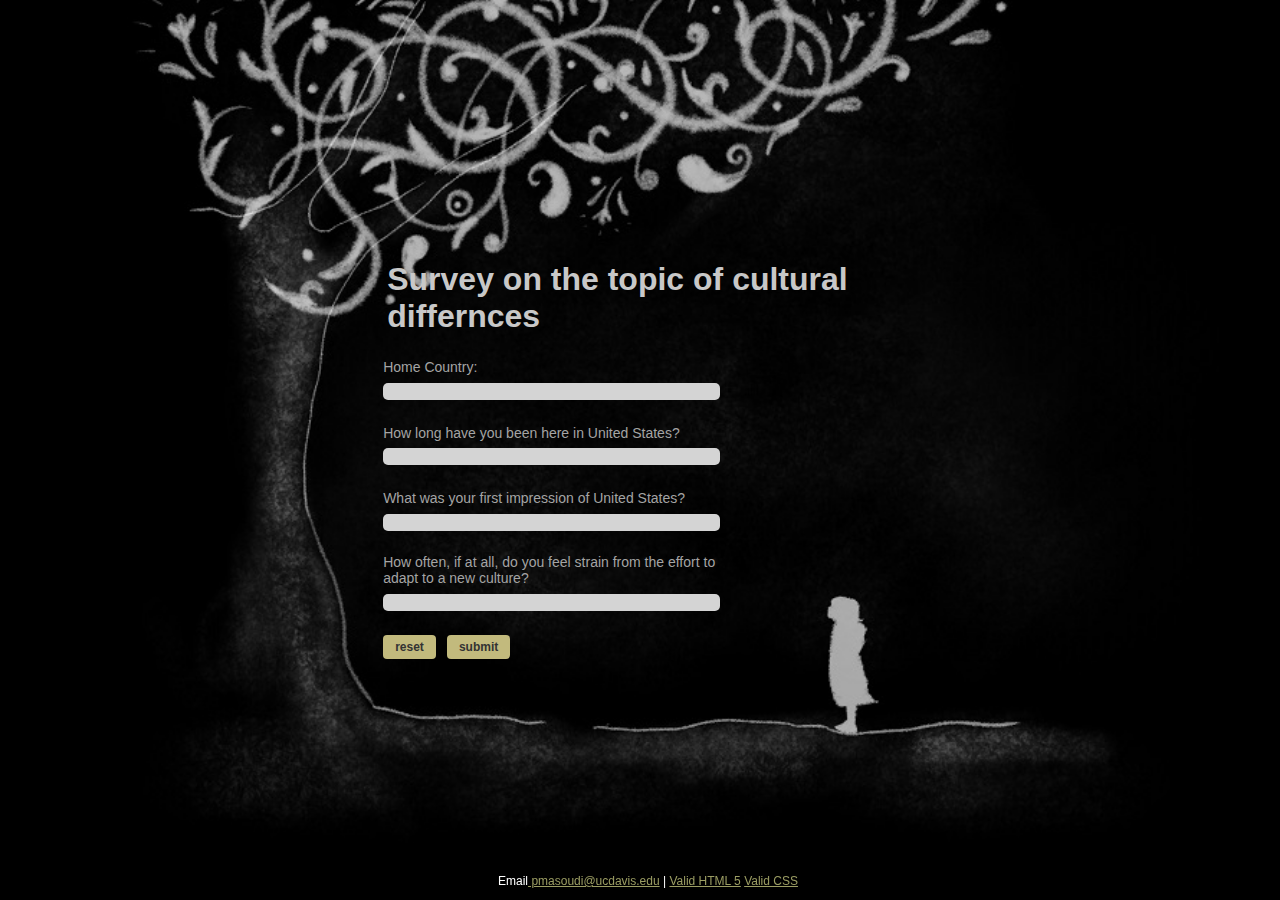
<file: studio1/index.html>
<!doctype html>
<html>

<head>
  <meta charset="UTF-8">
  <title>Survey about Cultural Differences</title>
  <!--add normalize css before the style css-->
  <link href="https://necolas.github.io/normalize.css/8.0.1/normalize.css" rel="stylesheet" />
  <link href="styles.css" rel="stylesheet">
  <!--<meta name="viewport" content="width=device-width, initial-scale=1">-->
  <!--add the link to js here-->
  <!--<script src="https://cdnjs.cloudflare.com/ajax/libs/p5.js/0.7.2/p5.js"></script>-->

</head>

<body>

  <header>
    <h1>Survey on the topic of cultural differnces</h1>
  </header>

  <div class="mygrid">
    <form>

      <fieldset>
        <label for="homeCountry">Home Country:</label>
        <input type="text" name="homeCountry" id="homeCountry" required>
      </fieldset>

      <fieldset>
        <label for="howLong">How long have you been here in United States?</label>
        <input type="text" name="howLong" id="howLong" required>
      </fieldset>

      <fieldset>
        <label for="impression">What was your first impression of United States?</label>
        <input type="text" name="impression" id="impression" required>
      </fieldset>

      <fieldset>
        <label for="strain">How often, if at all, do you feel strain from the effort to adapt to a new culture?</label>
        <input type="text" name="strain" id="strain" required>
      </fieldset>


      <!--<fieldset id="howLong">
      <label>How long have you been here in United States?</label>

      <div>
        <input id="under1" name="howLong" type="radio" value="Less than a year ago">
        <label for="under1" class="top">Less than a year</label>
        <br>

        <input id="oneThree" name="howLong" type="radio" value="1 to 3 years ago">
        <label for="oneThree">1 to 3 years</label>
        <br>

        <input id="threeFive" name="howLong" type="radio" value="3 to 5 years ago">
        <label for="threeFive">3 to 5 years</label>
        <br>

        <input id="more5" name="howLong" type="radio" value="More than 5 years ago">
        <label for="more5">More than 5 years</label>
      </div>
    </fieldset>-->

      <!--<fieldset id="second">
      <label for="second">What was your first impression of United States?</label>

      <div>
        <input name="second" type="radio" value="Excited">
        <label class="top">Excited</label>
        <br>

        <input name="second" type="radio" value="Anxious">
        <label>Anxious</label>
        <br>

        <input name="second" type="radio" value="Helpless">
        <label>Helpless</label>
        <br>

        <input name="second" type="radio" value="Lonely">
        <label>Lonely</label>
      </div>
    </fieldset>-->

      <!--<fieldset id="third">
      <label for="third">How often, if at all, do you feel strain from the effort to adapt to a new culture?</label>

      <div>
        <input name="third" type="radio" value="Most of the time">
        <label class="top">Most of the time</label>
        <br>

        <input name="third" type="radio" value="Ocassionally">
        <label>Ocassionally</label>
        <br>

        <input name="third" type="radio" value="Not at all">
        <label>Not at all</label>
        <br>
      </div>
    </fieldset>-->

      <fieldset>
        <div>
          <input type="reset" name="reset" value="reset" id="r">
          <input type="submit" name="submit" value="submit" id="s">
        </div>
      </fieldset>

    </form>

    <section id="msgSection" class="hide">
      <p id="myMsg"></p>
    </section>

  </div>

  <footer>
    <p>Email<a href="mailto:&#112;&#109;&#097;&#115;&#111;&#117;&#100;&#105;&#064;&#117;&#099;&#100;&#097;&#118;&#105;&#115;&#046;&#101;&#100;&#117;">
        &#112;&#109;&#097;&#115;&#111;&#117;&#100;&#105;&#064;&#117;&#099;&#100;&#097;&#118;&#105;&#115;&#046;&#101;&#100;&#117;</a> |
      <a href="https://validator.w3.org/check?uri=referer">Valid HTML 5</a>

      <a href="https://jigsaw.w3.org/css-validator/check/referer">Valid CSS</a>
  </footer>
  <!--add link to the script.js here -->
  <script src="script.js"></script>
</body>

</html>
</file>
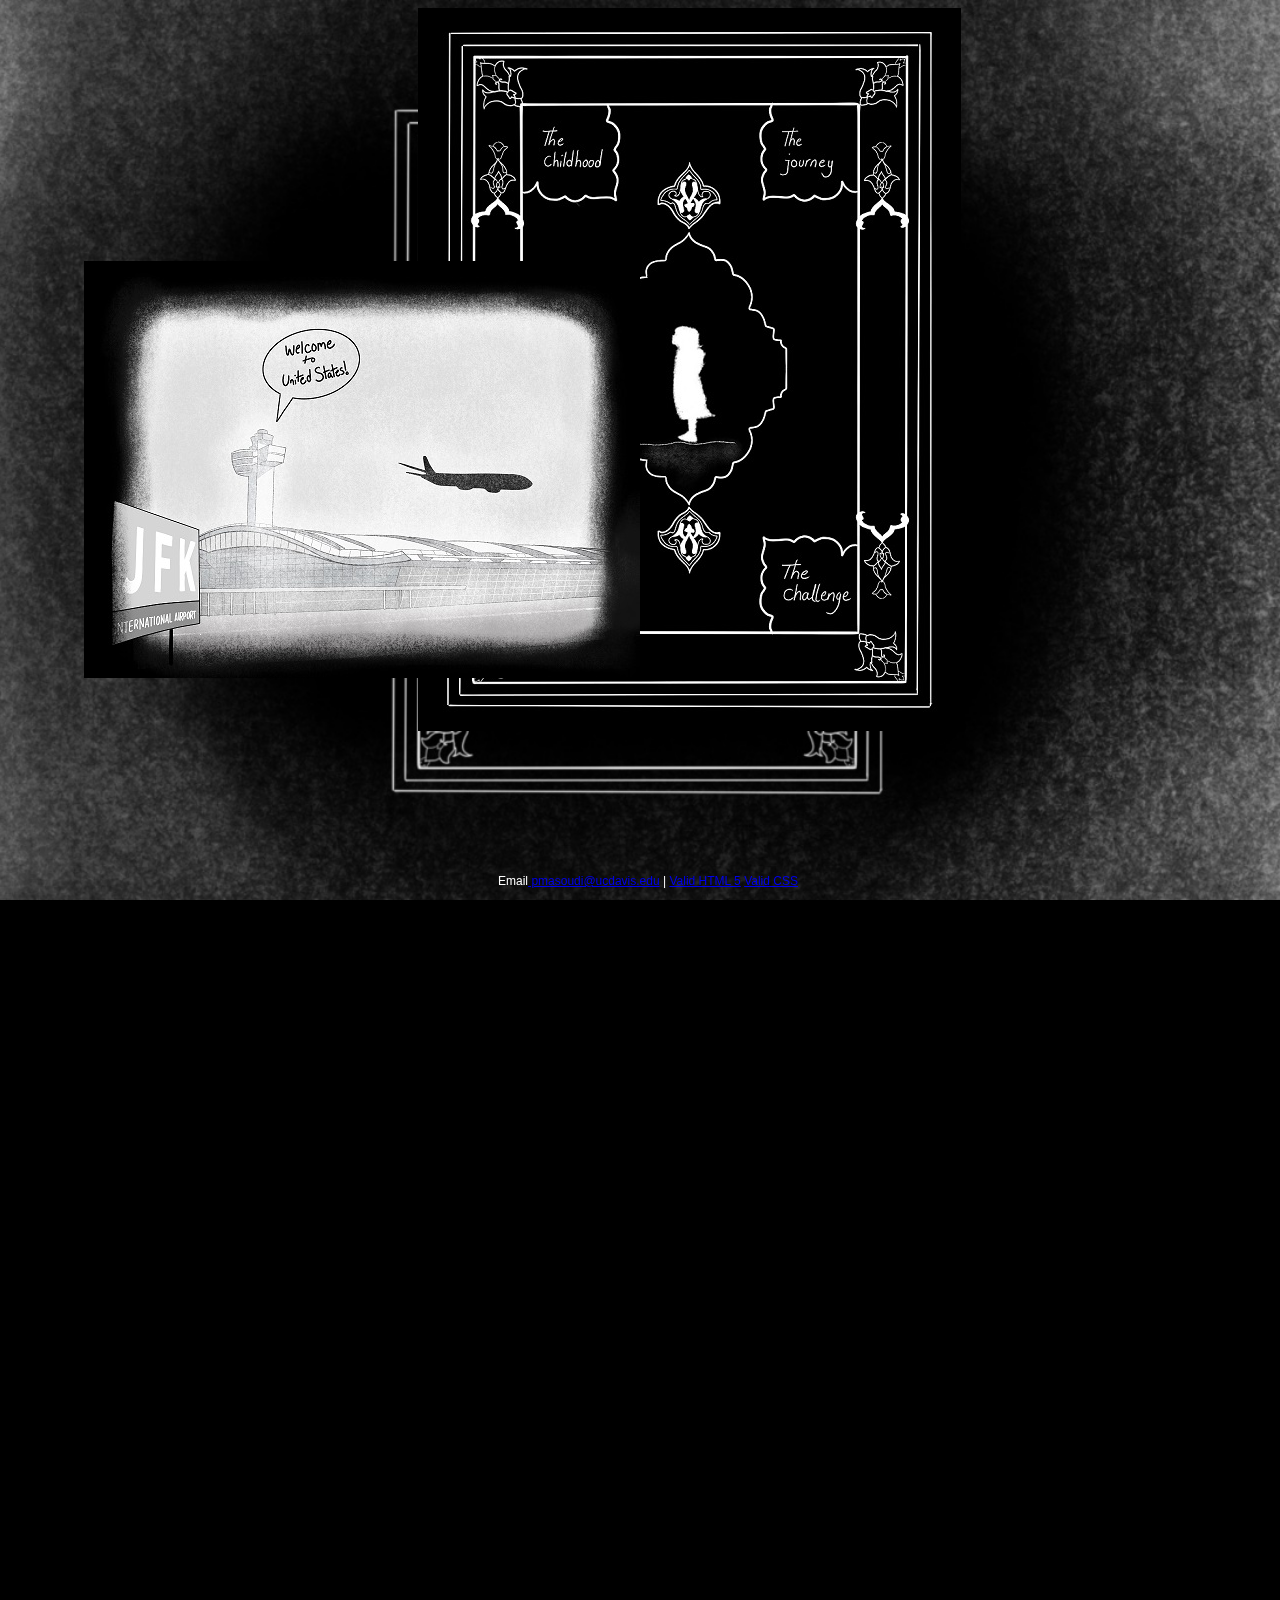
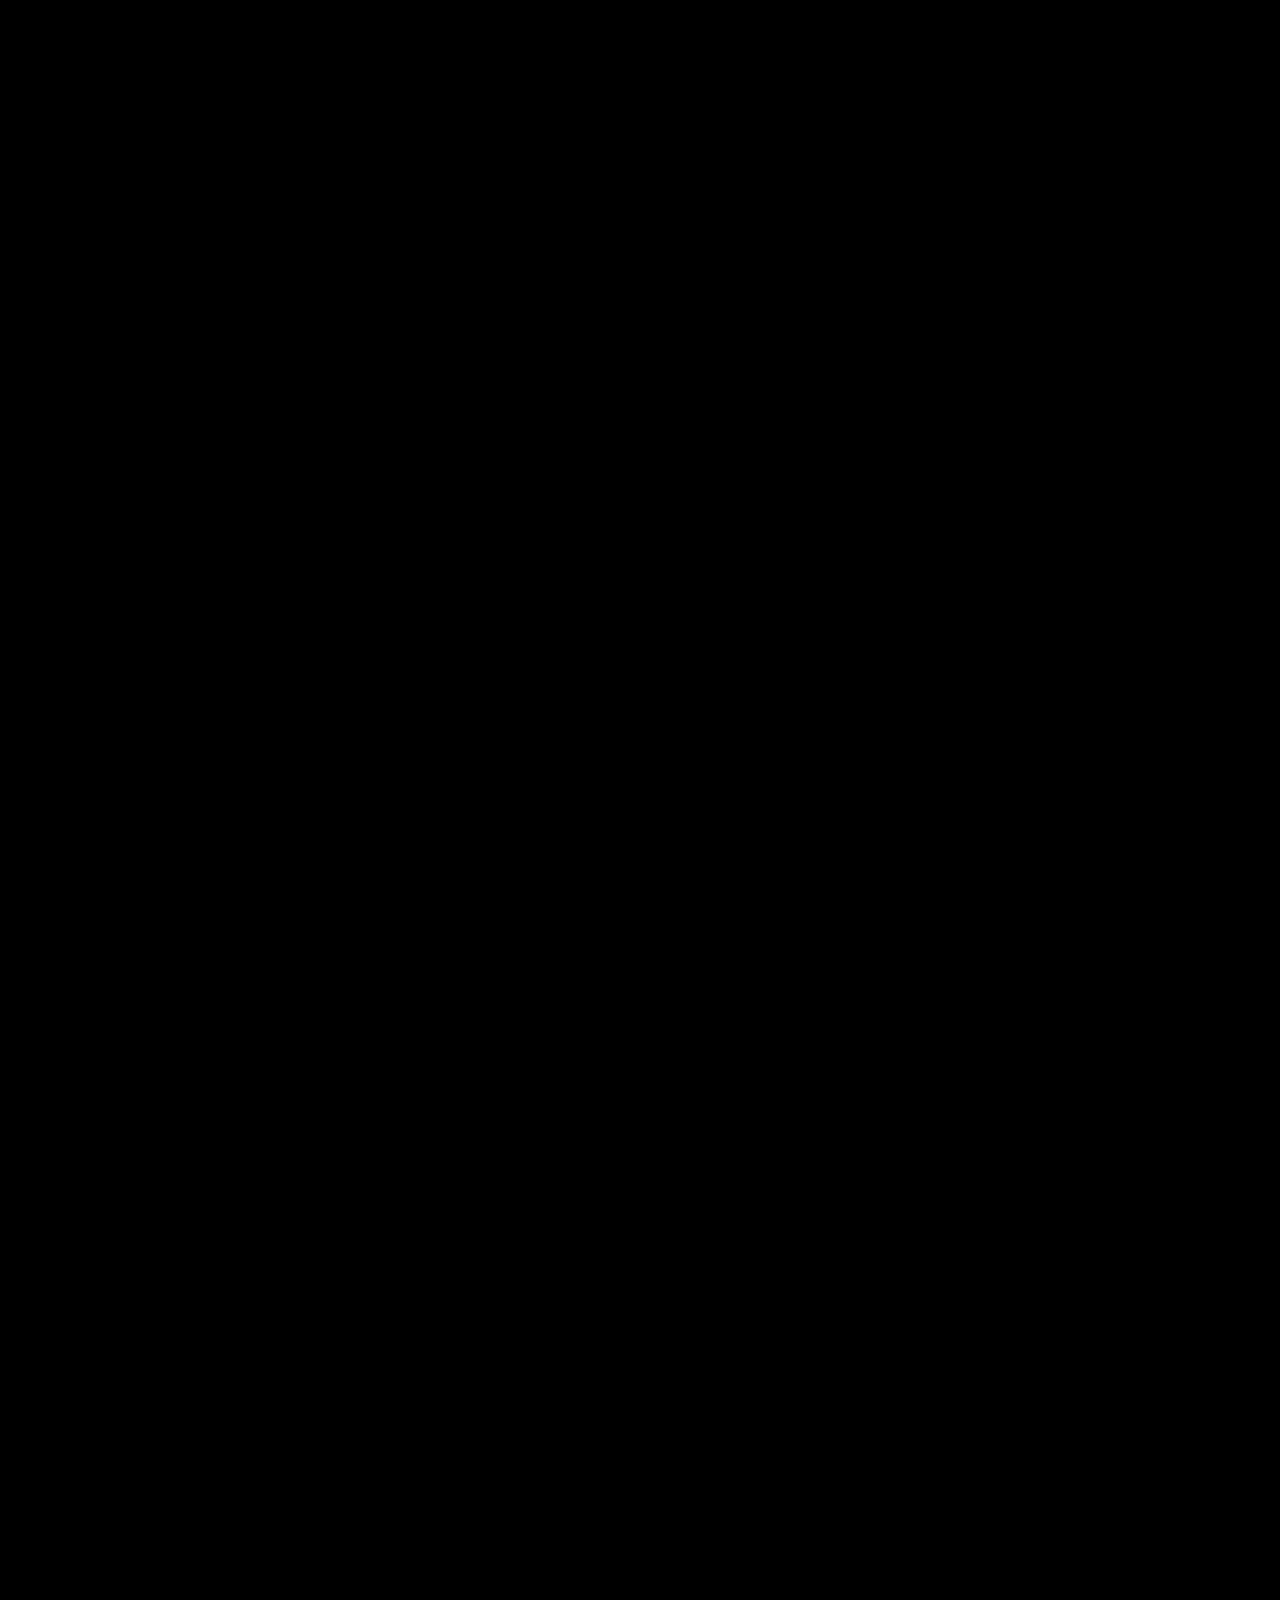
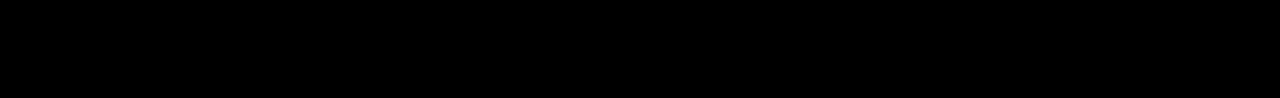
<file: studio2/index.html>
<!doctype html>
<html>

<head>
  <meta charset="UTF-8">
  <title>The Story</title>
  <!--add normalize css before the style css-->
  <link href="https://necolas.github.io/normalize.css/8.0.1/normalize.css" rel="stylesheet" />
  <meta name="viewport" content="width=device-width, initial-scale=1.0">
  <link href="styles.css" rel="stylesheet">
  <link href="https://unpkg.com/aos@2.3.1/dist/aos.css" rel="stylesheet">
  <script src="https://unpkg.com/aos@2.3.1/dist/aos.js"></script>
  <meta name="viewport" content="width=device-width, initial-scale=1.0">


</head>

<body>
  <section class="background">
    <img src="images/background.jpg" alt="book" id="book">
    <div class="rectangle" id="rectangle"></div>

  </section>

  <section id="overlay">
    <section class="container">
      <div class="a" id="jfk" data-aos="zoom-in-right"><img src="images/airport1.jpg" alt="arrival"></div>
      <div class="b" id="airport" data-aos="zoom-in-left" data-aos-easing="linear"><img src="images/airport.jpg" alt="arrival"></div>
      <div class="c" data-aos="fade-down-left"><img src="images/flight.jpg" alt="arrival"></div>
      <div class="d" data-aos="zoom-in"><img src="images/hotel.jpg" alt="arrival"></div>
      <div class="e" data-aos="zoom-in"><img src="images/room1.jpg" alt="arrival"></div>
      <div class="f" data-aos="zoom-in"><img src="images/room2.jpg" alt="arrival"></div>

    </section>
  </section>





  <footer>
    <p>Email<a href="mailto:&#112;&#109;&#097;&#115;&#111;&#117;&#100;&#105;&#064;&#117;&#099;&#100;&#097;&#118;&#105;&#115;&#046;&#101;&#100;&#117;">
        &#112;&#109;&#097;&#115;&#111;&#117;&#100;&#105;&#064;&#117;&#099;&#100;&#097;&#118;&#105;&#115;&#046;&#101;&#100;&#117;</a> |
      <a href="https://validator.w3.org/check?uri=referer">Valid HTML 5</a>

      <a href="https://jigsaw.w3.org/css-validator/check/referer">Valid CSS</a>
  </footer>
  <!--add link to the script.js here -->
  <script src="script.js"></script>

</body>

</html>
</file>
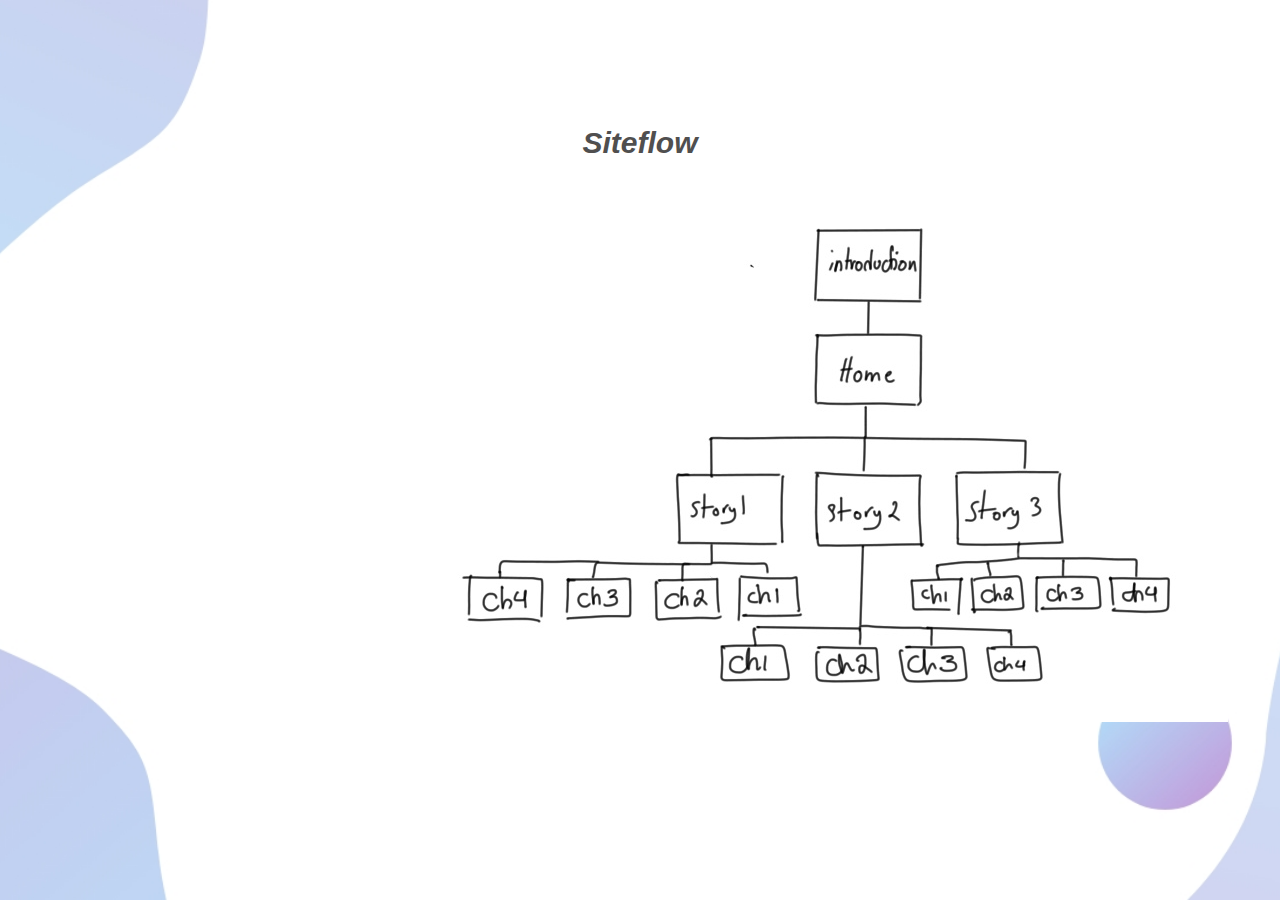
<file: process/development/siteflow.html>
<!doctype html>
<html>

<head>
  <meta charset="UTF-8">
  <title>Masoudi-Persia-siteflow</title>
  <!--add normalize css before the style css-->
  <link href="https://necolas.github.io/normalize.css/8.0.1/normalize.css" rel="stylesheet" />
  <link href="styles.css" rel="stylesheet">



</head>

<body>
  <h1>Siteflow</h1>
  <section class="topic">
    <img src="images/flow.jpg" alt="flow">
  </section>


  <!--add link to the script.js here -->

</body>

</html>
</file>
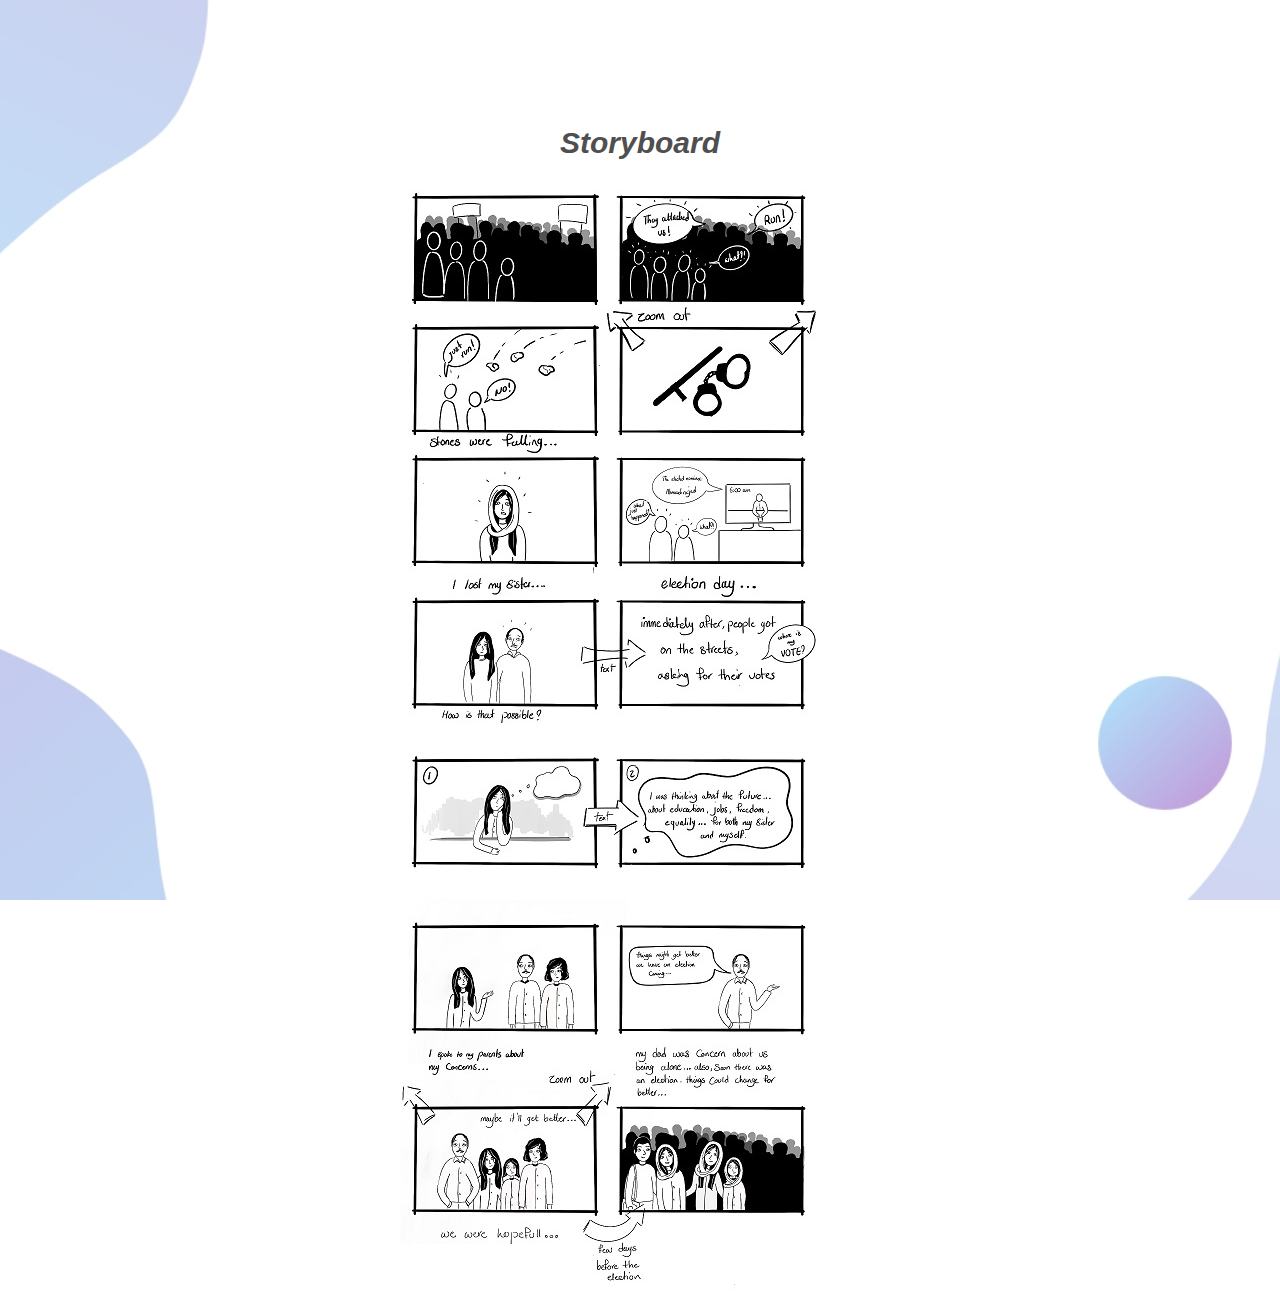
<file: process/development/storyboard.html>
<!doctype html>
<html>

<head>
  <meta charset="UTF-8">
  <title>Masoudi-Persia-storyboard</title>
  <!--add normalize css before the style css-->
  <link href="https://necolas.github.io/normalize.css/8.0.1/normalize.css" rel="stylesheet" />
  <link href="styles.css" rel="stylesheet">



</head>

<body>
  <h1>Storyboard</h1>
  <section class="topic">
    <img src="images/storyboard.jpg" alt="storyboard">
    <img src="images/storyboard1.jpg" alt="storyboard">
  </section>


  <!--add link to the script.js here -->

</body>

</html>
</file>
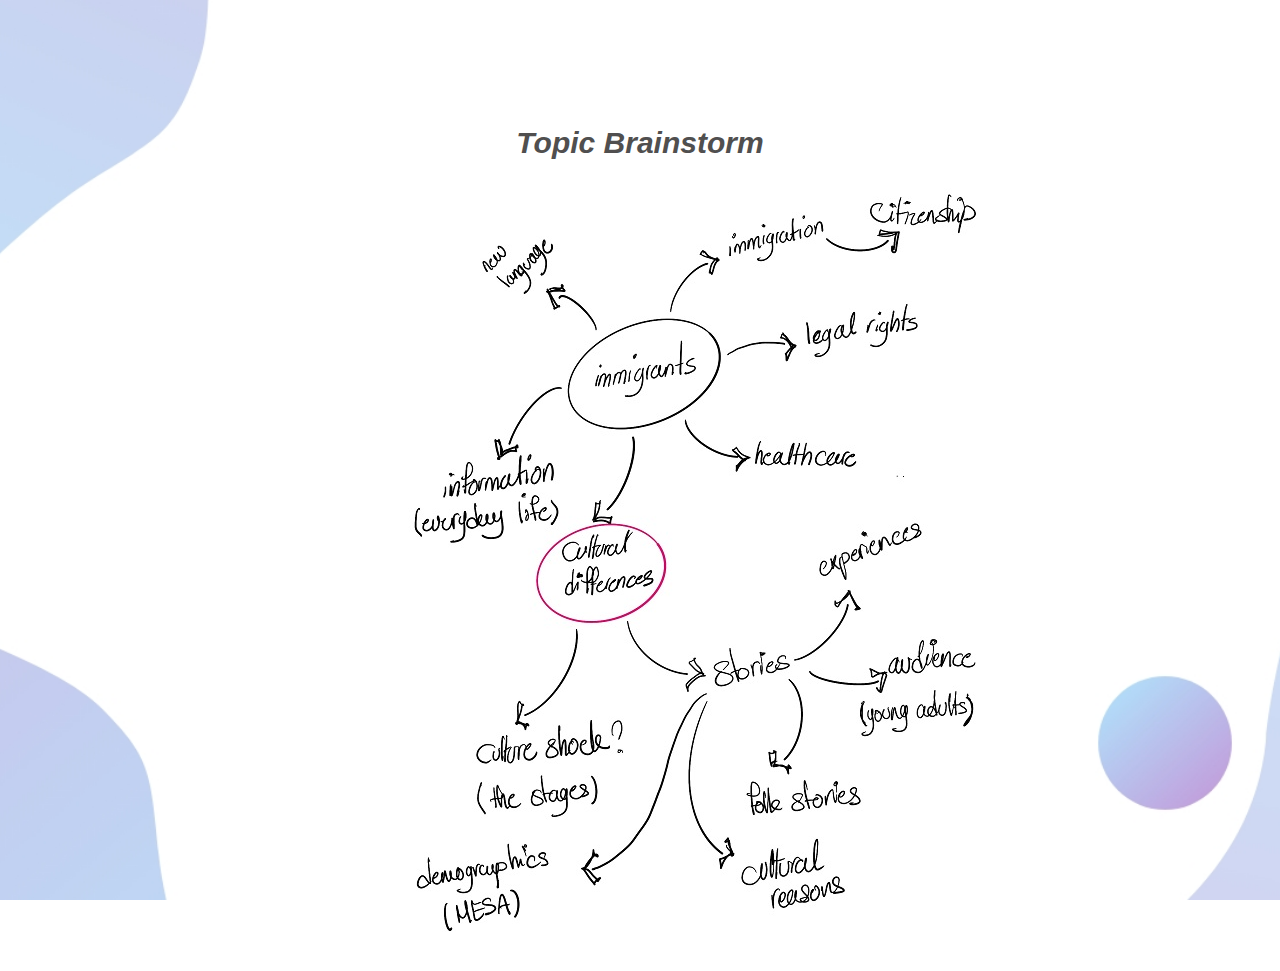
<file: process/development/topic-brainstorm.html>
<!doctype html>
<html>

<head>
  <meta charset="UTF-8">
  <title>Masoudi-Persia-topic-brainstorm</title>
  <!--add normalize css before the style css-->
  <link href="https://necolas.github.io/normalize.css/8.0.1/normalize.css" rel="stylesheet" />
  <link href="styles.css" rel="stylesheet">



</head>

<body>
  <h1>Topic Brainstorm</h1>
  <section class="topic">
    <img src="images/brainstorm.jpg" alt="brainstorm">
  </section>


  <!--add link to the script.js here -->

</body>

</html>
</file>
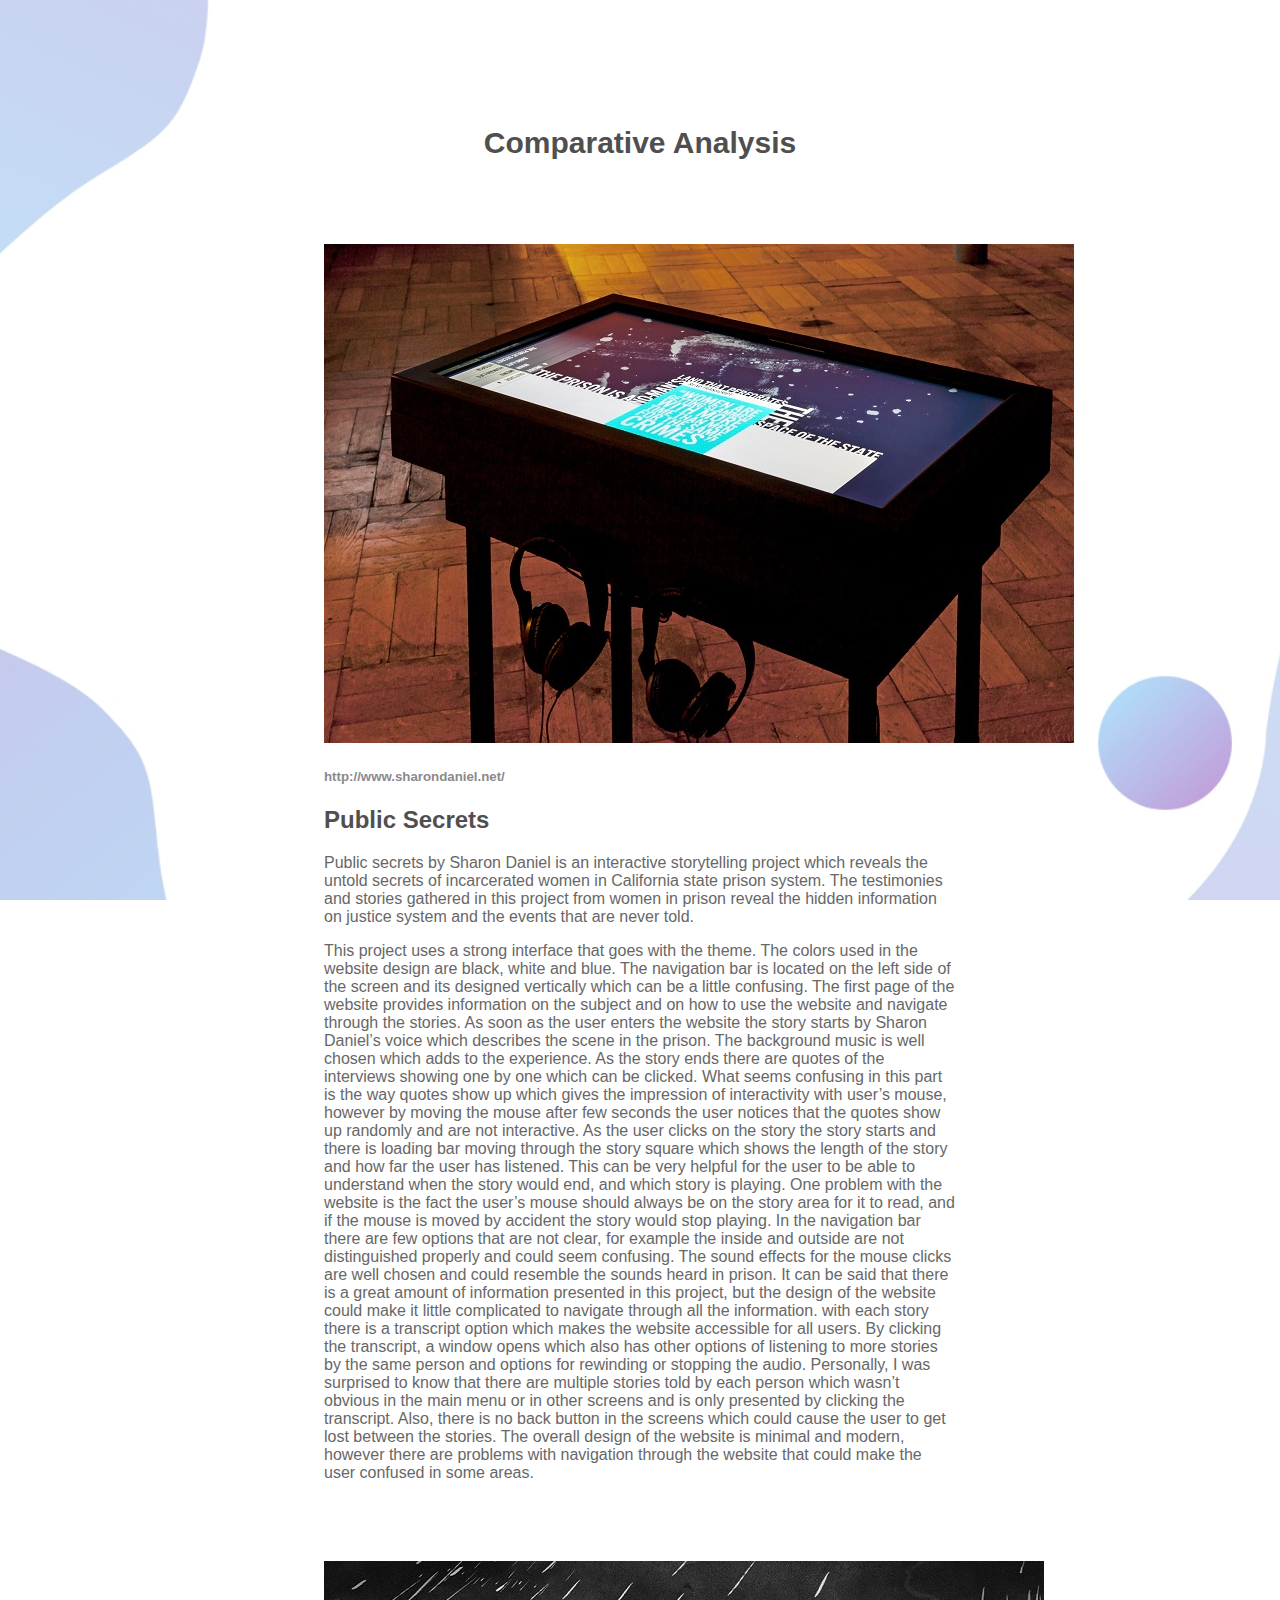
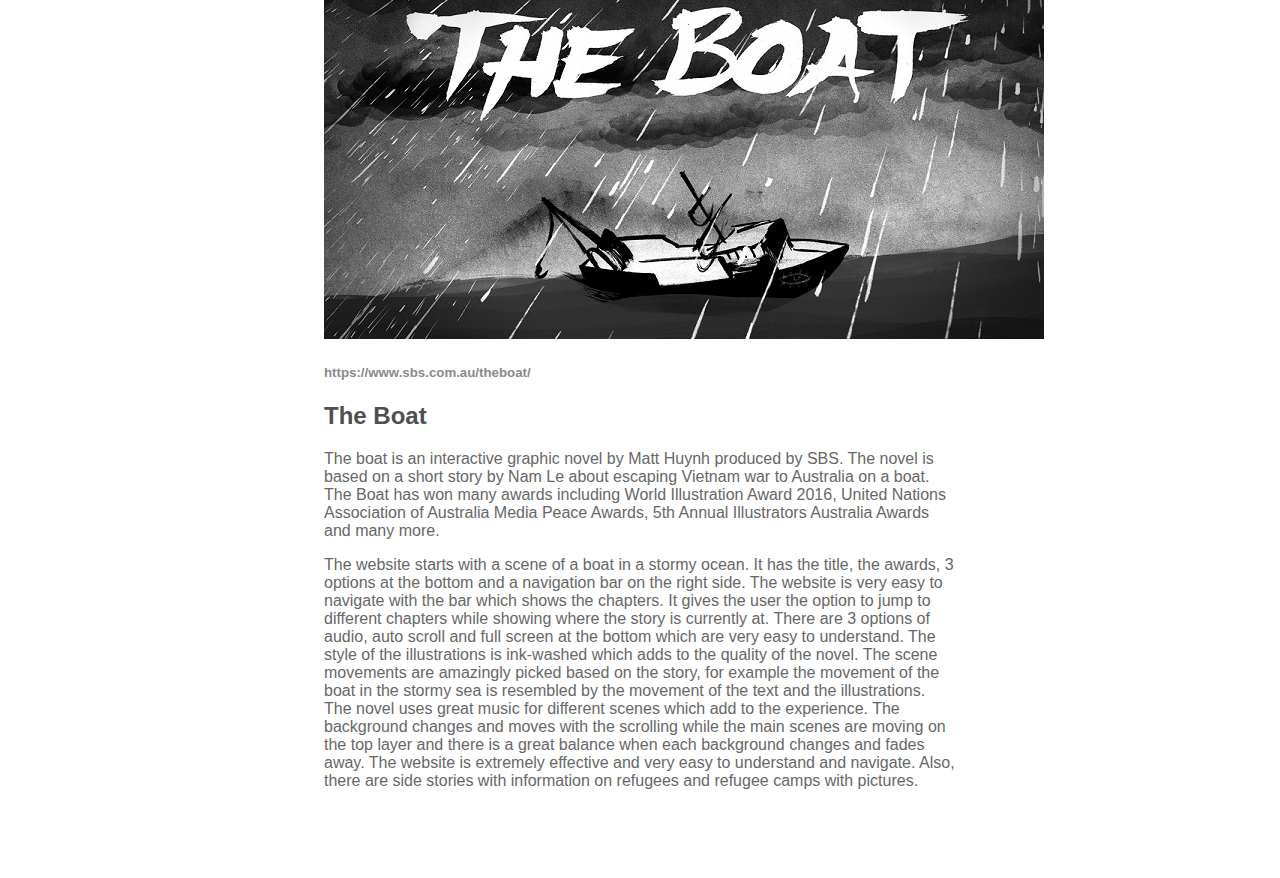
<file: process/research/comparative.html>
<!doctype html>
<html>

<head>
  <meta charset="UTF-8">
  <title>Masoudi-Persia-topic-brainstorm</title>
  <!--add normalize css before the style css-->
  <link href="https://necolas.github.io/normalize.css/8.0.1/normalize.css" rel="stylesheet" />
  <link href="styles.css" rel="stylesheet">



</head>
<header>
  <h1>Comparative Analysis</h1>

</header>

<body>
  <section class="topic">
    <img src="images/touchscreen.jpg" alt="publicsecrets">
    <h5>http://www.sharondaniel.net/</h5>
    <h2>Public Secrets</h2>

    <p>Public secrets by Sharon Daniel is an interactive storytelling project which reveals
      the untold secrets of incarcerated women in California state prison system. The testimonies and stories
      gathered in this project from women in
      prison reveal the hidden information on justice system and the events that are never told.
    </p>
    <p>This project uses a strong interface that goes with the theme. The colors used in the website design are black, white and blue. The navigation bar is located on the left side of the screen and its designed vertically which can be a little
      confusing. The first page of the website provides information on the subject and on how to use the website and navigate through the stories. As soon as the user enters the website the story starts by Sharon Daniel’s voice which describes the
      scene in the prison. The background music is well chosen which adds to the experience. As the story ends there are quotes of the interviews showing one by one which can be clicked. What seems confusing in this part is the way quotes show up
      which gives the impression of interactivity with user’s mouse, however by moving the mouse after few seconds the user notices that the quotes show up randomly and are not interactive. As the user clicks on the story the story starts and there
      is loading bar moving through the story square which shows the length of the story and how far the user has listened. This can be very helpful for the user to be able to understand when the story would end, and which story is playing. One
      problem with the website is the fact the user’s mouse should always be on the story area for it to read, and if the mouse is moved by accident the story would stop playing. In the navigation bar there are few options that are not clear, for
      example the inside and outside are not distinguished properly and could seem confusing. The sound effects for the mouse clicks are well chosen and could resemble the sounds heard in prison. It can be said that there is a great amount of
      information presented in this project, but the design of the website could make it little complicated to navigate through all the information. with each story there is a transcript option which makes the website accessible for all users. By
      clicking the transcript, a window opens which also has other options of listening to more stories by the same person and options for rewinding or stopping the audio. Personally, I was surprised to know that there are multiple stories told by
      each person which wasn’t obvious in the main menu or in other screens and is only presented by clicking the transcript. Also, there is no back button in the screens which could cause the user to get lost between the stories. The overall design
      of the website is minimal and modern, however there are problems with navigation through the website that could make the user confused in some areas.
    </p>

  </section>
  <section class="topic">
    <img src="images/the boat.jpg" alt="theboatgraphicnovel">
    <h5>https://www.sbs.com.au/theboat/</h5>
    <h2>The Boat</h2>
    <p>The boat is an interactive graphic novel by Matt Huynh produced by SBS. The novel is
      based on a short story by Nam Le about escaping Vietnam war to Australia on a boat.
      The Boat has won many awards including World Illustration Award 2016, United Nations Association
      of Australia Media Peace Awards, 5th Annual Illustrators Australia Awards and many more.
    </p>
    <p>The website starts with a scene of a boat in a stormy ocean.
      It has the title, the awards, 3 options at the bottom and a navigation bar on the right side.
      The website is very easy to navigate with the bar which shows the chapters. It gives the user
      the option to jump to different chapters while showing where the story is currently at.
      There are 3 options of audio, auto scroll and full screen at the bottom which are very easy to understand.
      The style of the illustrations is ink-washed which adds to the quality of the novel. The scene movements are amazingly picked based on the story, for example the movement of the boat in the stormy sea is resembled by the movement of the text
      and the illustrations. The novel uses great music for different scenes which add to the experience. The background changes and moves with the scrolling while the main scenes are moving on the top layer and there is a great balance when each
      background changes and fades away. The website is extremely effective and very easy to understand and navigate. Also, there are side stories with information on refugees and refugee camps with pictures.</p>


  </section>


  <!--add link to the script.js here -->

</body>

</html>
</file>
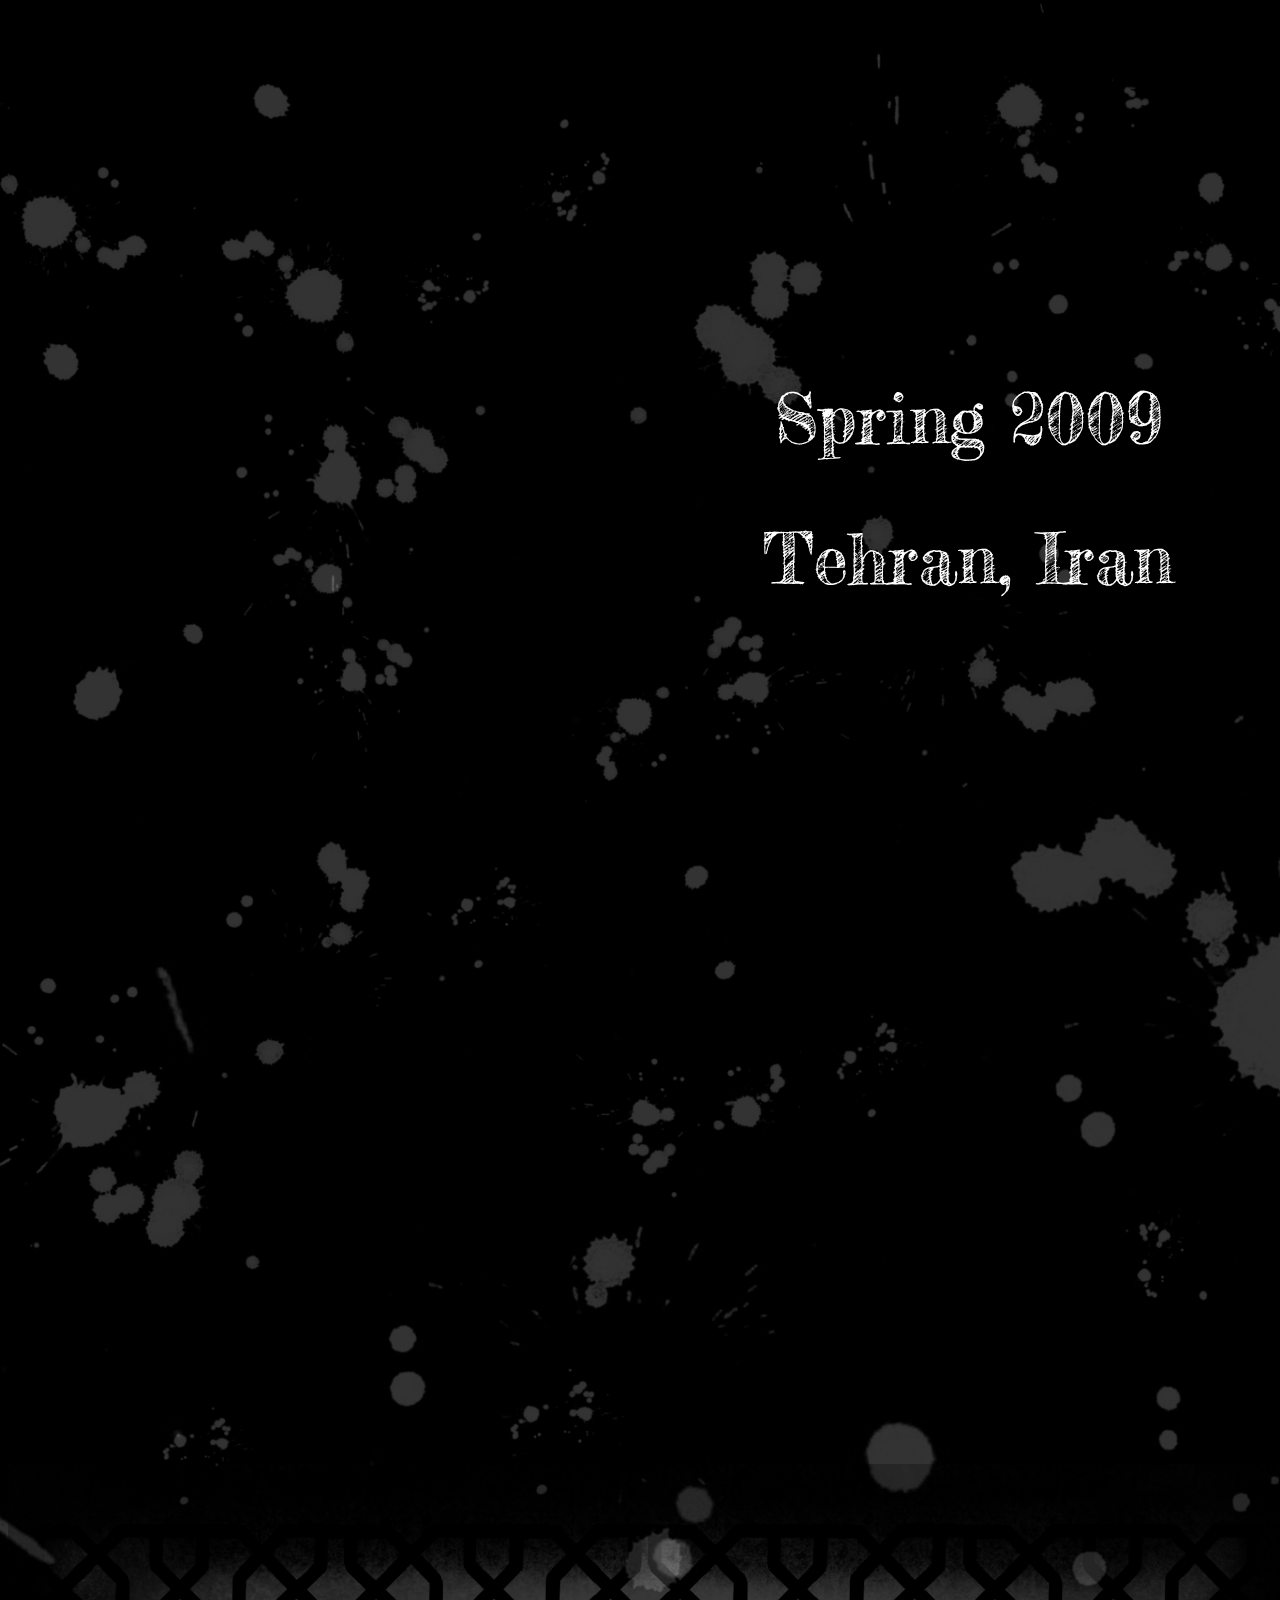
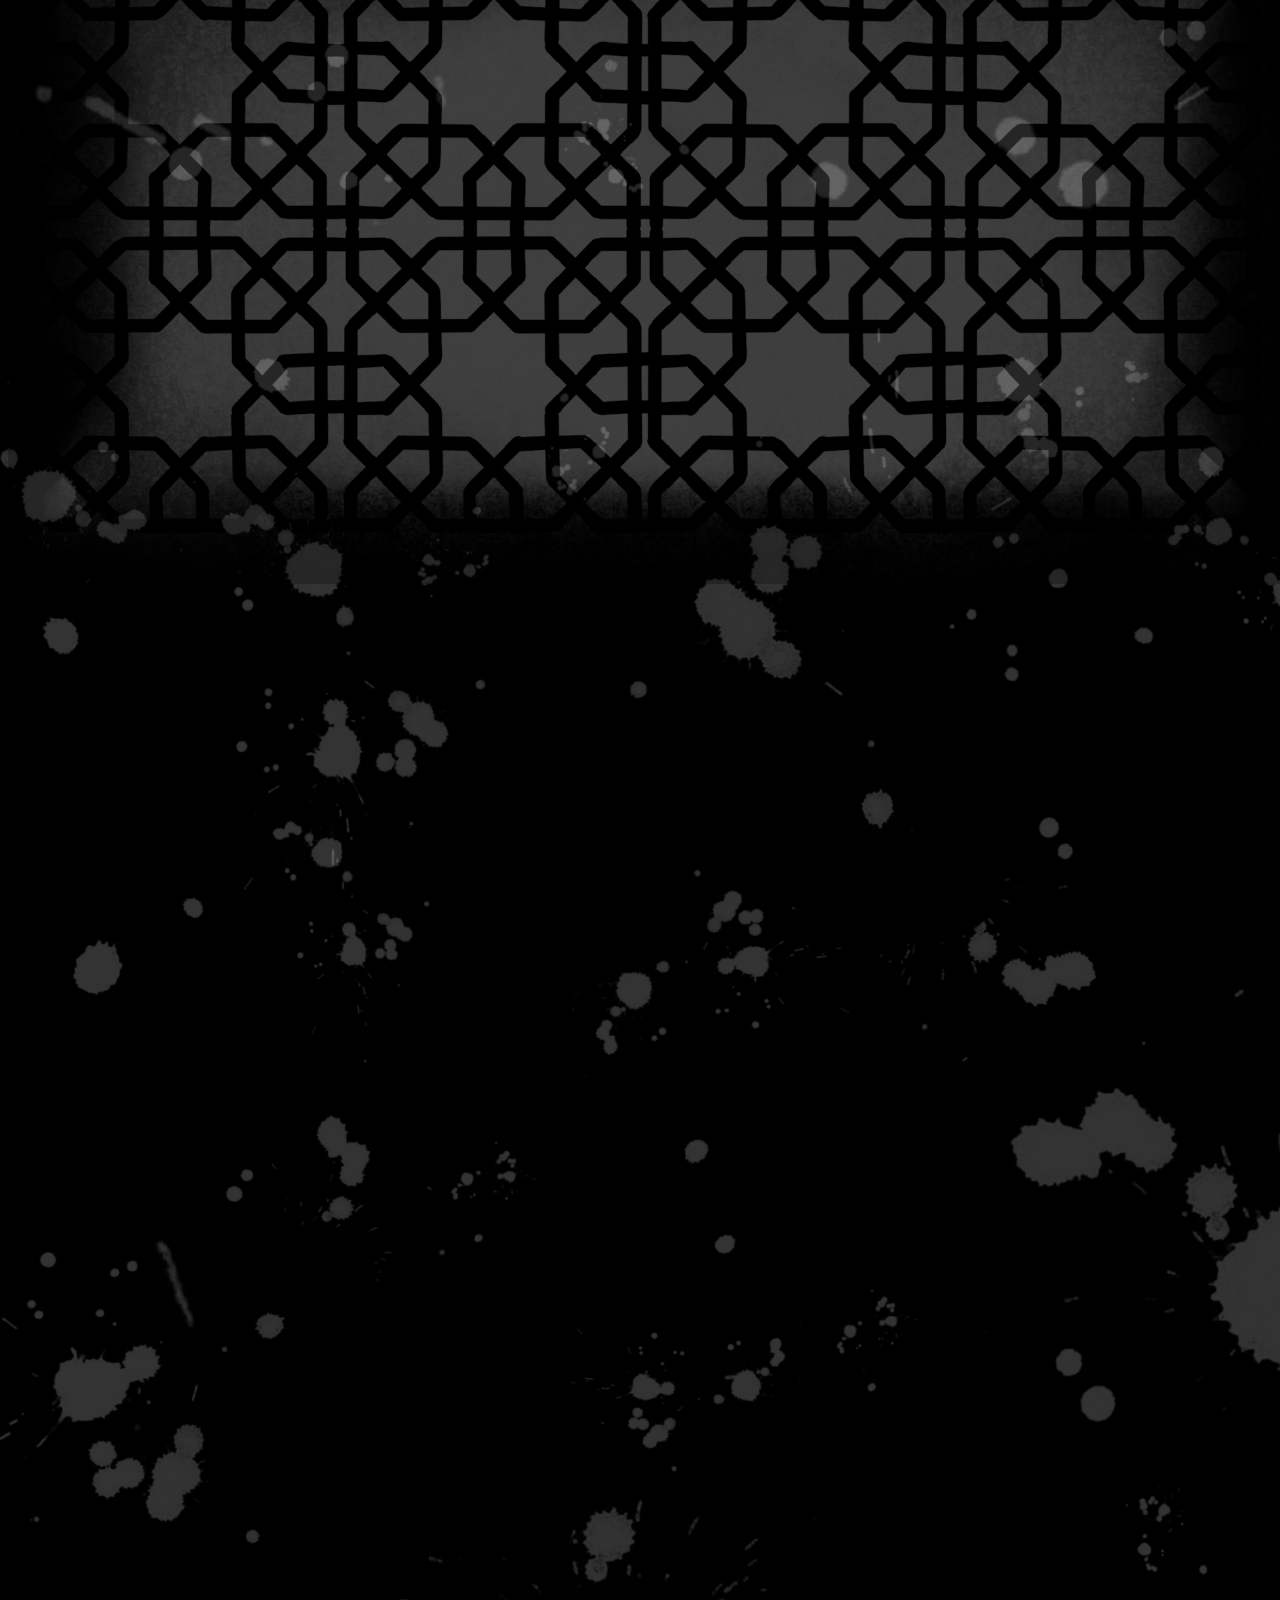
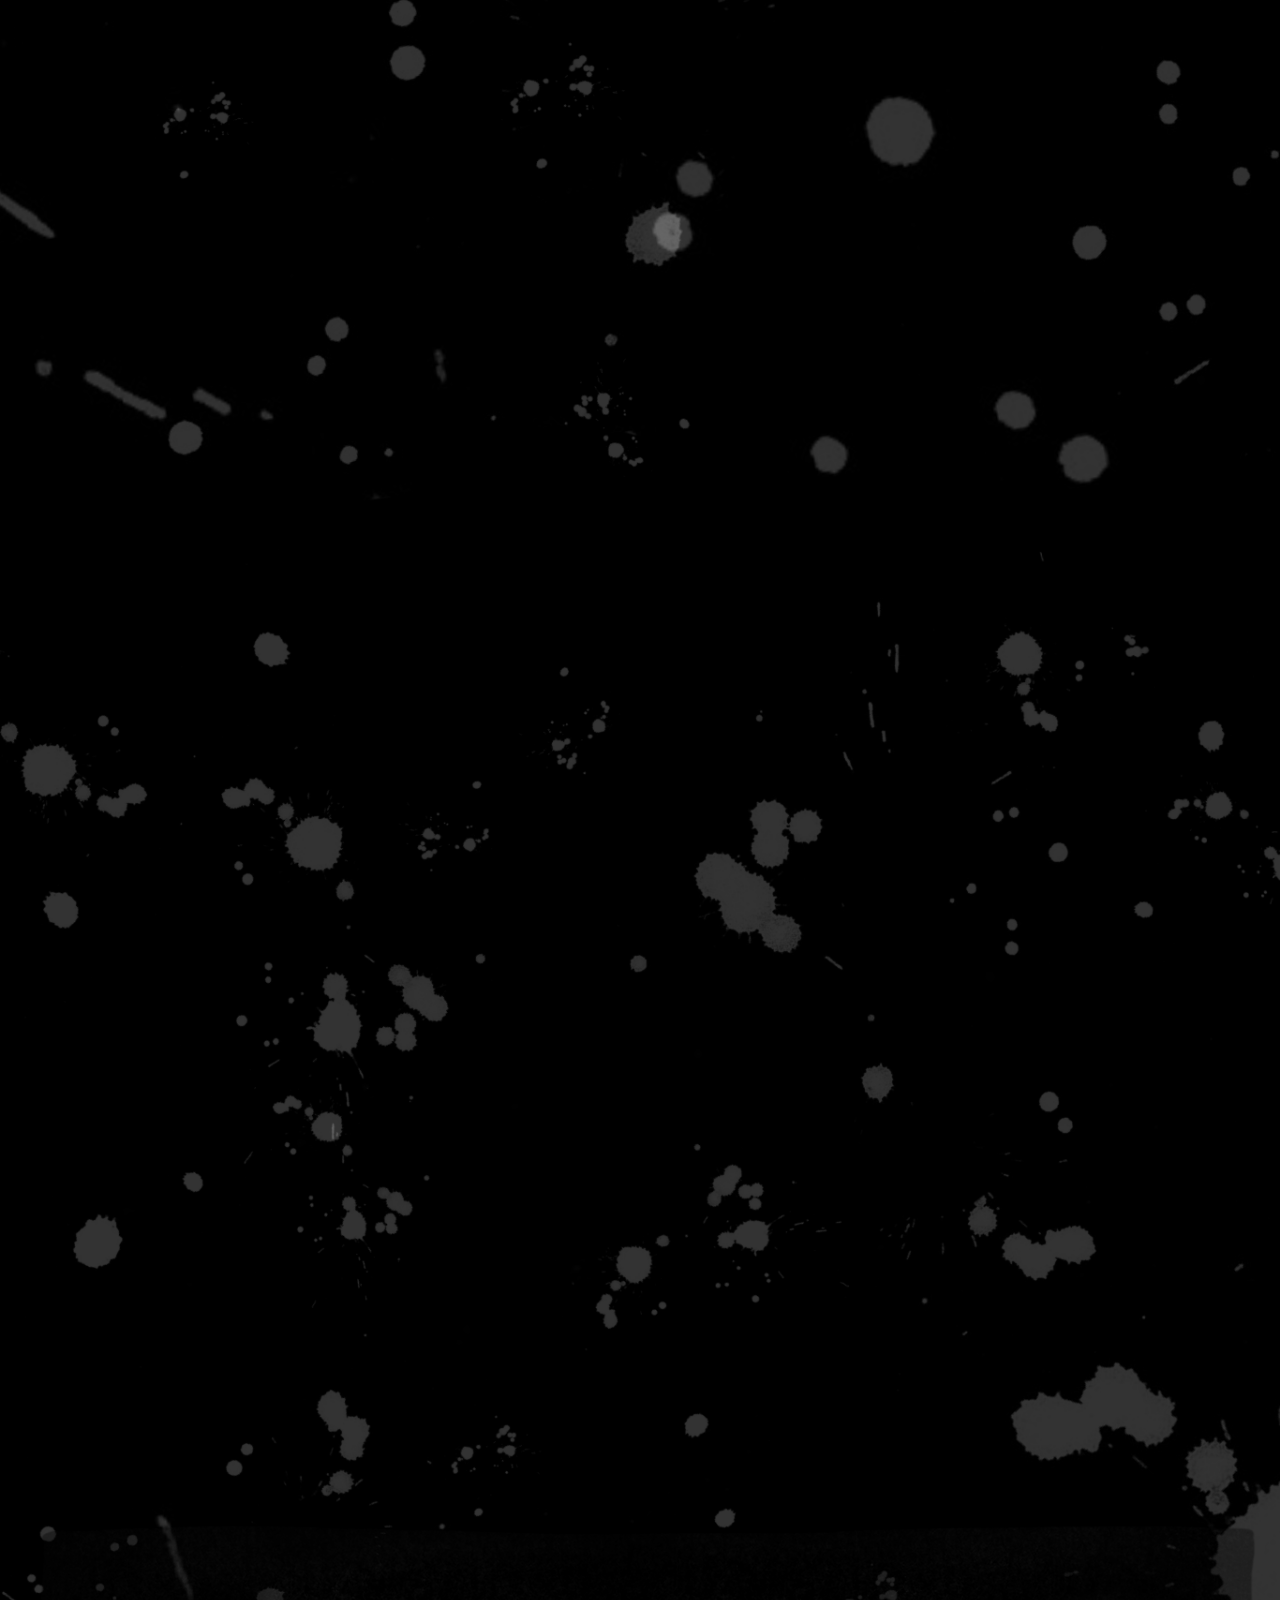
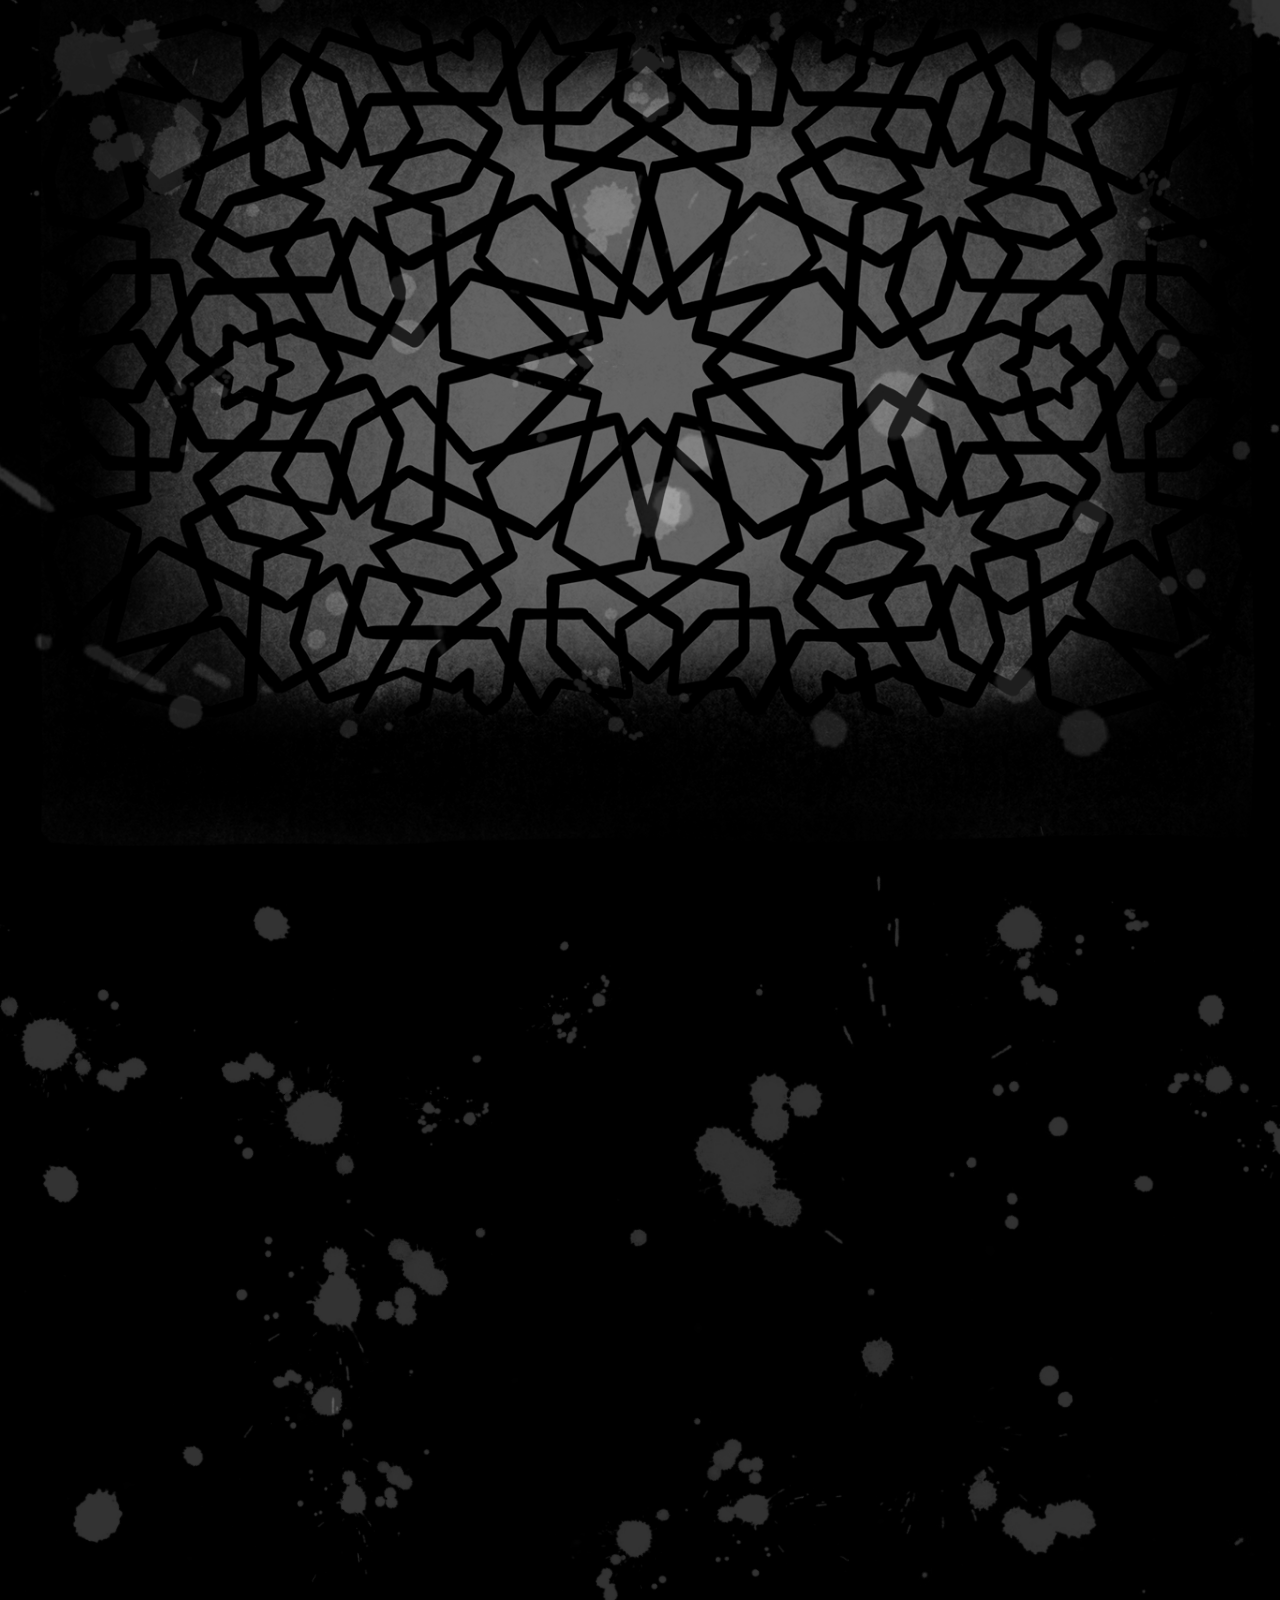
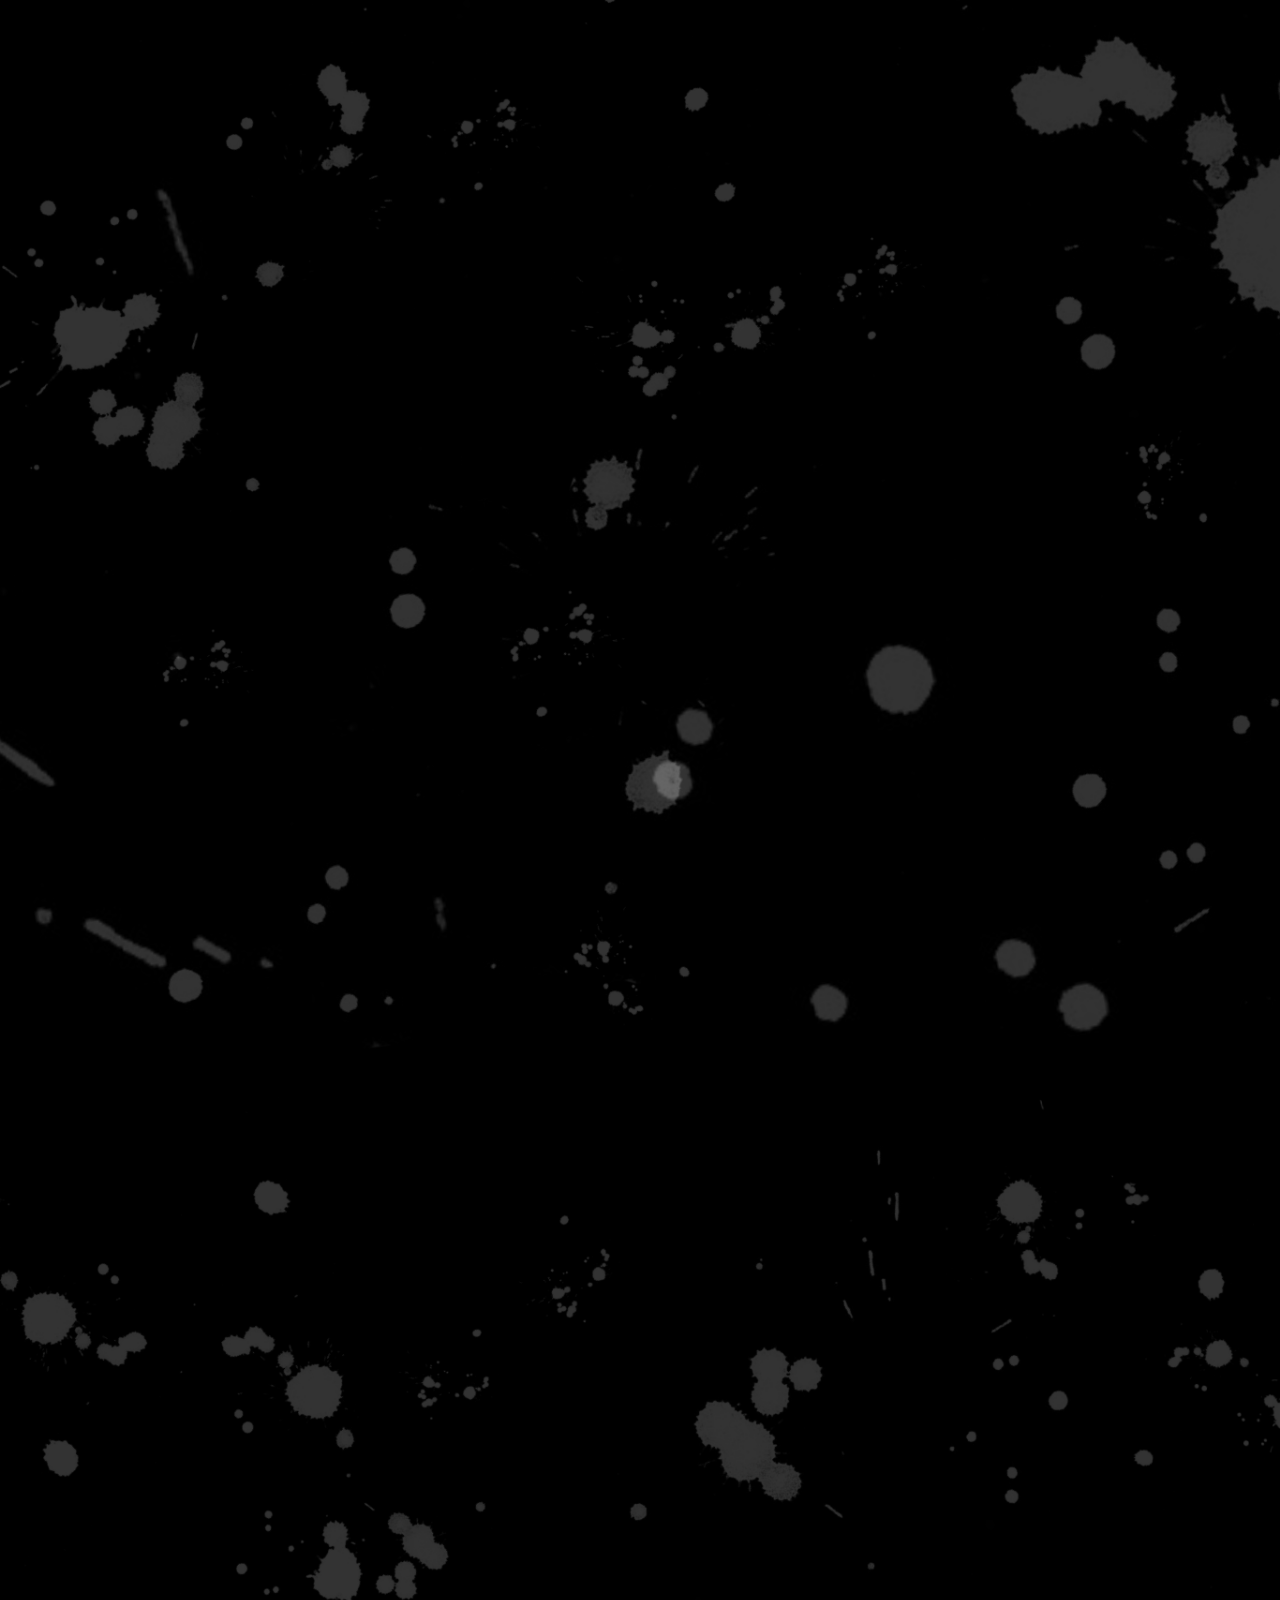
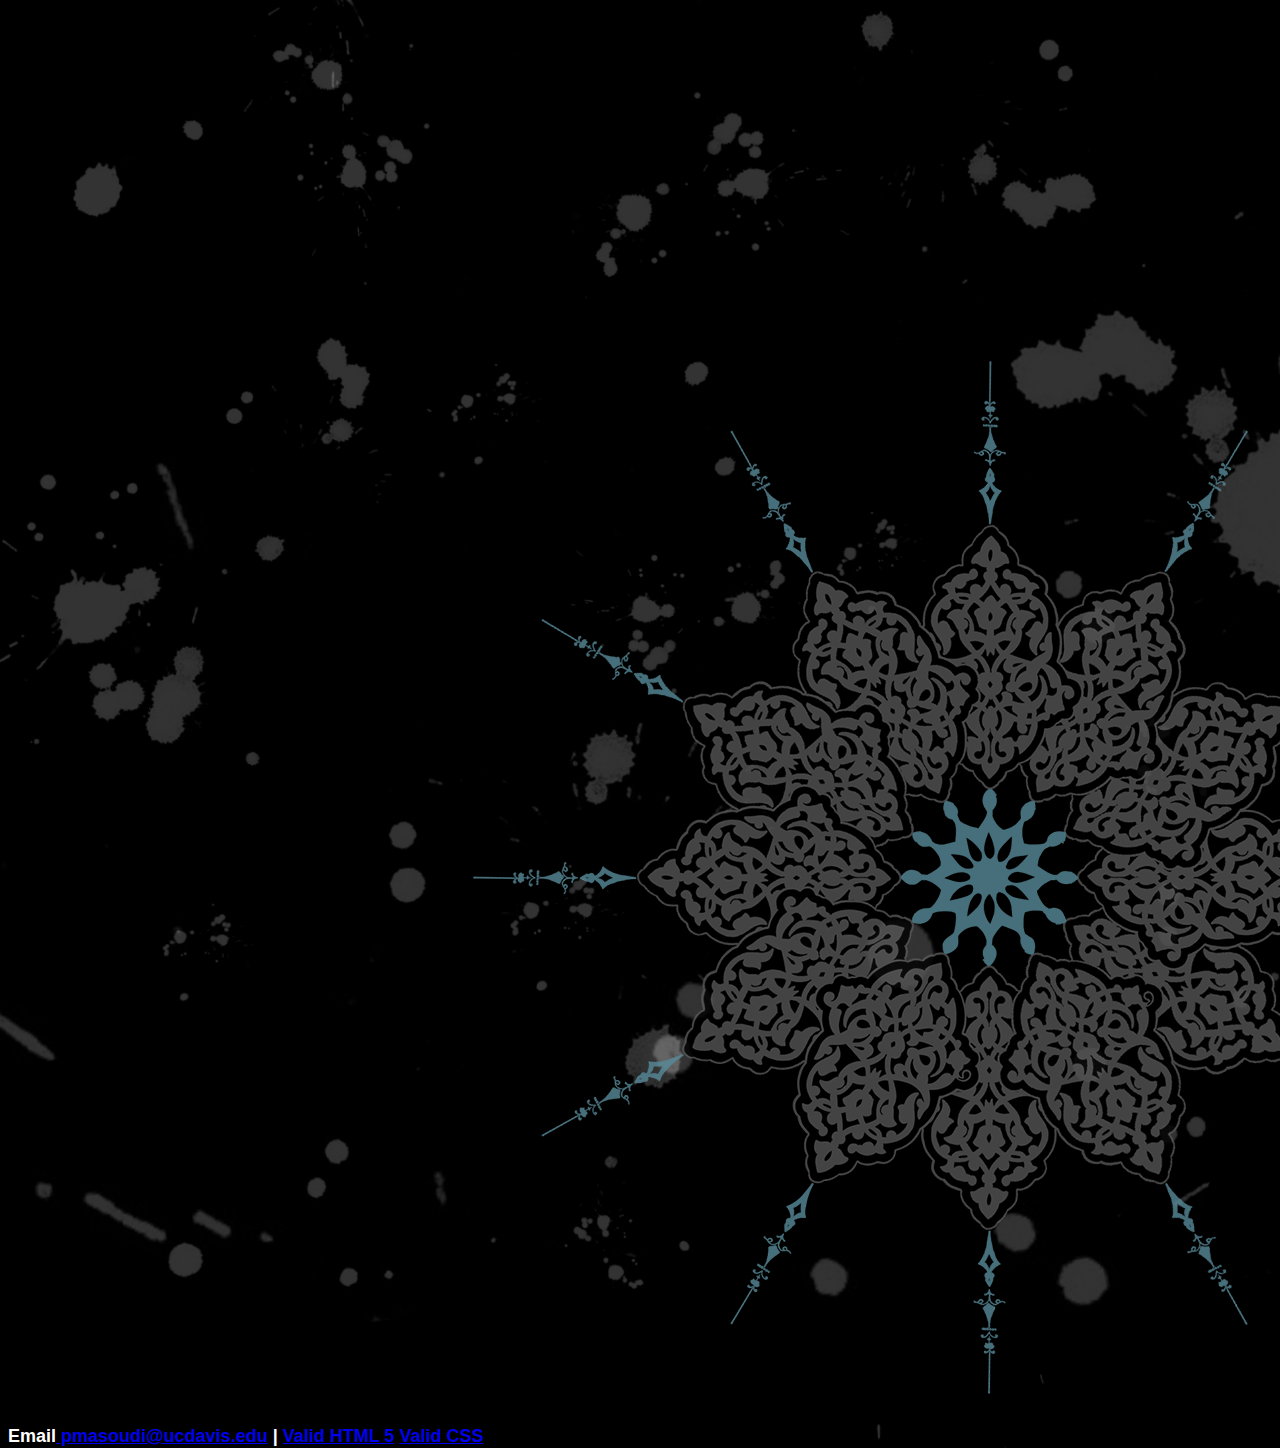
<file: process/development/final/final.html>
<!doctype html>
<html>

<head>
  <meta charset="UTF-8">
  <title>The Story</title>
  <!--add normalize css before the style css-->
  <link href="https://necolas.github.io/normalize.css/8.0.1/normalize.css" rel="stylesheet" />
  <link href="styles.css" rel="stylesheet">
  <link href="https://fonts.googleapis.com/css?family=Caveat|Fredericka+the+Great" rel="stylesheet">
  <link href="https://unpkg.com/aos@2.3.1/dist/aos.css" rel="stylesheet">
  <!-- <script src="https://unpkg.com/aos@2.3.1/dist/aos.js"></script> -->
  <!-- <meta name="viewport" content="width=device-width, initial-scale=1.0"> -->
</head>

<body>

  <section class="first">

      <p class="title" data-aos="flip-left" data-aos-easing="linear">Spring 2009</p>
      <p class="title" data-aos="flip-right" data-aos-easing="linear">Tehran, Iran</p>

  </section>


  <section class="second">
    <div class="t1" data-aos="zoom-in-left" data-aos-easing="linear">
      <p>It was the spring of 2009 and I was about to graduate from college.
        I kept thinking about the future and the plans I had. About continuing my education, about the political situation of my country,
        about job opportunities and equality in a male dominant socity. I kept asking myself if it was a good dicision to stay?
        for both my younger sister and myself... </p>
    </div>
    <div><img class="a" src="images/back1.png" alt="back1"></div>
    <div data-aos="zoom-in-right" data-aos-easing="linear"><img class="a1" src="images/0.png" alt="arrival"></div>
    <div data-aos="fade-down" data-aos-easing="ease-in-sine"><img class="a2" src="images/01.png" alt="arrival"></div>
  </section>

  <section>
    <div class="b" data-aos="zoom-in-left" data-aos-easing="linear"><img src="images/1.png" alt="arrival"></div>
    <div class="t2" data-aos="zoom-in-left" data-aos-easing="linear">
      <p>Lorem ipsum dolor sit amet, consectetur adipiscing elit, sed do eiusmod tempor incididunt ut labore et dolore magna aliqua.
        Ut enim ad minim veniam, quis nostrud exercitation ullamco laboris nisi ut aliquip ex ea commodo consequat.</p>
    </div>

  </section>
  <div class="t3" data-aos="zoom-in-left" data-aos-easing="linear">
    <p>Lorem ipsum dolor sit amet, consectetur adipiscing elit,
      sed do eiusmod tempor incididunt ut labore et dolore magna aliqua.</p>
  </div>
  <div class="c" data-aos="fade-down-left"><img src="images/2.png" alt="arrival"></div>
  <div class="c1" data-aos="zoom-out" data-aos-easing="linear"><img src="images/21.png" alt="arrival"></div>
  <section>

  </section>

  <section class="third">
    <div class="d" data-aos="fade-up"><img src="images/3.png" alt="arrival"></div>
    <div><img class="back2" src="images/back2.png" alt="back2"></div>
    <div class="t4" data-aos="zoom-out" data-aos-easing="linear">
      <p>We Were Hopeful...</p>
    </div>

  </section>

  <section class="four">
    <div data-aos="zoom-out" data-aos-easing="linear">
      <p class="four">Lorem ipsum dolor sit amet, consectetur adipiscing elit, sed do eiusmod tempor incididunt ut labore et dolore magna aliqua.
        Ut enim ad minim veniam, quis nostrud exercitation ullamco laboris nisi ut aliquip ex ea commodo consequat.</p>
    </div>
  </section>

  <section>
    <div class="e" data-aos="zoom-in-left"><img src="images/4.png" alt="arrival"></div>
  </section>

  <section class="five">
    <div class="f"><img id="loading" src="images/motif3.png" alt="motif"></div>
    <!-- <div class="f1"><img id="loading1"src="images/motif2.png"></div>
      <div class="f2"><img id="loading1"src="images/motif2.png"></div>
        <div class="f3"><img id="loading1"src="images/motif2.png"></div> -->
  </section>

  <footer>
    <p>Email<a href="mailto:&#112;&#109;&#097;&#115;&#111;&#117;&#100;&#105;&#064;&#117;&#099;&#100;&#097;&#118;&#105;&#115;&#046;&#101;&#100;&#117;">
        &#112;&#109;&#097;&#115;&#111;&#117;&#100;&#105;&#064;&#117;&#099;&#100;&#097;&#118;&#105;&#115;&#046;&#101;&#100;&#117;</a> |
      <a href="https://validator.w3.org/check?uri=referer">Valid HTML 5</a>

      <a href="https://jigsaw.w3.org/css-validator/check/referer">Valid CSS</a>
  </footer>



  <script src="https://unpkg.com/aos@2.3.1/dist/aos.js"></script>
  <script src="script.js"></script>

</body>

</html>
</file>
<file: studio1/styles.css>
body {
  font-family: 'Roboto', sans-serif;
  background-image: url("images/background.jpg");
  background-size: cover;
  background-repeat: no-repeat;
  background-position: center;
  background-attachment: fixed;
  margin-bottom: 10%;
}

.mygrid {
  display: grid;
  grid-template-columns: 2fr 2fr 2fr 1fr;
}

label {
  color: #a4a4a4;
  font-size: 14px;
}

fieldset {
  border: none;
  padding-bottom: 5%;
}

.top {
  margin-top: 3%;
}

input[type="text"],
textarea {
  width: 100%;
  border: 0px;
  border-radius: 5px;
  background-color: rgb(212, 212, 212);
}

div label {
  display: inline-block;
  margin-bottom: 2%;
}

h1 {
  margin: auto;
  width: 40%;
  color: #c8c8c8;
  padding-top: 20%;
}

form {
  margin-top: 5%;
  border: none;
  grid-column: 2;
}

input[type="submit"],
input[type="reset"] {
  width: auto;
  padding: 5px 12px;
  border: 0px;
  border-radius: 4px;
  margin-right: 2%;
  font-size: 12px;
  font-weight: bold;
  text-align: center;
  background: #c2ba7d;
  color: #333;
}

a {
  color: #9b9d63;
}

#msgSection {
  padding: 2em;
  border-radius: 12px;
  margin-left: 5%;
  background-color: rgb(66, 66, 66, 0.7);
  color: white;
  grid-column: 3;
  grid-row: 1;
  line-height: 25px;
}

.hide {
  opacity: 0;
  transition: opacity 2s;
}

footer {
  position: fixed;
  bottom: 0;
  width: 100vw;
  text-align: center;
  font-size: 12px;
  color: white;
}
</file>
<file: studio2/styles.css>
body {
  font-family: 'Roboto', sans-serif;
  /* background-image: url("images/background2.jpg"); */
  background-color: black;
}

.background {
  /* position: sticky; */
  /* position: -webkit-sticky; */
  /* top: 0; */
  /* position: relative; */
  position: fixed;
  margin-left: 32%;
  /* margin: auto; */
  width: 36%;
  height: 50%;
  z-index: -1;
  /* padding-top: 2%; */
}

.rectangle {
  height: 100px;
  width: 100px;
  /* background-color: yellow; */
  position: absolute;
  top: 95px;
  left: 340px;
}

#overlay {
  /* display: none; */
}

/* desktop view */
@media only screen and (min-width: 769px) {
  body {
    background-image: url("images/background2.jpg");
    background-size: cover;
    background-repeat: no-repeat;
    background-position: center;
    background-attachment: fixed;
  }
}

.container {
  display: grid;
  grid-template-columns: 10% 30% 30% 30% 5%;
  grid-template-rows: 15% 10% 10% 12% 20% 20%;
  grid-column-gap: 4%;
  grid-row-gap: 5%;
  /* background-color: rgb(215, 215, 215, 0.5); */
  /* background-color: yellow; */
  padding-top: 20%;
  padding-left: 6%;
  width: 100%;
}

 .a {
  grid-column: 1/ 2;
  grid-row: 1;
}

.b {
  grid-column: 3/ 4;
  grid-row: 2;
}

.c {
  grid-column: 1/ 2;
  grid-row: 3;
}

.d {
  grid-column: 3/ 4;
  grid-row: 4;
}

.e {
  grid-column: 1/ 2;
  grid-row: 5;
}

.f {
  grid-column: 3/ 4;
  grid-row: 6;
}

.text {
  grid-column: 3/ 4;
  grid-row: 1;
  padding-top: 20%;
  color: white;
  font-size: 1.5em;
}

footer {
  position: fixed;
  bottom: 0;
  width: 100vw;
  text-align: center;
  font-size: 12px;
  color: white;
}
</file>
<file: process/development/styles.css>
body {
  font-family: 'Roboto', sans-serif;
  background-image: url("images/background.jpg");
  background-size: cover;
  background-repeat: no-repeat;
  background-position: center;
  background-attachment: fixed;
}

h1 {
  color: #504f4f;
  text-align: center;
  margin-top: 10%;
  font-size: 30px;
  font-style: italic;
}

.topic {
  margin: auto;
  padding-left: 12%;
  width: 50%;
}
</file>
<file: process/research/styles.css>
body {
  font-family: 'Roboto', sans-serif;
  background-image: url("images/background.jpg");
  background-size: cover;
  background-repeat: no-repeat;
  background-position: center;
  background-attachment: fixed;
}

h1 {
  color: #504f4f;
  text-align: center;
  margin-top: 10%;
  font-size: 30px;
  padding-bottom: 5%;
}

h2 {
  color: #504f4f;
}

h5 {
  color: #8a898e;
}

.topic {
  margin: auto;
  width: 50%;
  padding-bottom: 5%;
}

p {
  color: #676767;
  font-size: 16px;
}
</file>
<file: process/development/final/styles.css>
body {
  color: white;
  background-image: url("images/background.png");
  background-size: cover;
  background-repeat: repeat;
  height: 1080px;
  width: 1920px;
  /* text-align: center; */
  /* background-color: yellow; */
}

section {
  height: 1080px;
  width: 1920px;
  /* height: 768px;
  width: 1366px; */
  margin: auto;
  /* background-color: yellow; */
}

/* @media screen and (max-width: 600px) {
  .t1 { padding-left: 40%;
    font-size: 20px;
    /* width: 100%; /* The width is 100%, when the viewport is 800px or smaller */
  /* }


}  */

p {
  font-family: 'Amatic SC', sans-serif;
  font-size: 36px;
  text-align: left;
  font-weight: 700;
  line-height: 1.2;
}

.first {
  margin-top: 20%;
}


.title {
  text-align: center;
  font-family: 'Fredericka the Great', cursive;
  /* font-family: 'Amatic SC', sans-serif; */
  font-size: 70px;
  font-weight: 500;
  line-height: 1;
}

.second img {
  position: absolute;
}

.t1 {
  position: absolute;
  z-index: 20;
  padding-top: 17%;
  padding-left: 56%;
  height: 200px;
  width: 500px;
}

.a {
  width: 100%;
  margin: auto;
  /* padding-left: 10%; */
  /* display: block; */
  object-fit: cover;
  opacity: 0.25;
}

.a1 {
  z-index: 5;
  padding-top: 15%;
  padding-left: 13%;
}

.a2 {
  z-index: 10;
  padding-top: 15%;
  padding-left: 34%;
}

/* @media only screen and (max-width:1366px) {

  .second {
    width:100%;
  } */
.b {
  position: absolute;
  padding-left: 50%;
  padding-top: 17%;
}

.t2 {
  position: absolute;
  z-index: 20;
  padding-left: 15%;
  padding-top: 25%;
  width: 500px;
  color: white;
}

.c {
  position: absolute;
  padding-left: 7%;
  padding-top: 10%;
}

.c1 {
  position: absolute;
  padding-left: 7%;
  padding-top: 10%;
}

.t3 {
  position: absolute;
  z-index: 20;
  padding-left: 53%;
  padding-top: 25%;
  /* height: 200px; */
  width: 500px;
}

.d {
  position: absolute;
  z-index: 5;
  padding-left: 25%;
  padding-top: 17%;

}

.t4 {
  position: absolute;
  z-index: 10;
  font-size: 50px;
  padding-left: 42%;
  padding-top: 5%;
}

.third p {
  font-size: 70px;
}

.back2 {
  opacity: 0.4;
  margin: auto;
  width: 100%;
  position: absolute;
}

.four {
  padding-top:  20%;
}
.four {
  /* padding-top: 25%; */
  width: 600px;
  text-align: center;
  justify-content: center;
  margin: auto;
}

.e {
/* position: absolute; */
z-index: 5;
padding-left: 15%;
/* padding-top: 5%; */

}
 .five {
   /* text-align:  center; */

 }

 .f {
   text-align: center;
   padding-right: 55%;
   /* padding-top: 10%; */

 }

 /* .f1 {
   padding-left: 30%;
   padding-top: 25%;
   position: absolute;

 } */

 /* .f2 {
   padding-right: 50%;
   position: absolute;

 } */

 /* .f3 {
   padding-left: 50%;
   position: relative;

 } */
#loading {
  text-align: center;
  position: absolute;
  /* text-align: center; */
  /* padding-right: 10%; */
  /* padding: 0px 0  0 0; */
  opacity: 0.8 ;
    -webkit-animation: rotation 25s infinite linear;
}

/* #loading1 {
  position:  relative;
  opacity: 0.5 ;
    -webkit-animation: rotation 4s infinite linear;
} */
@-webkit-keyframes rotation {
		from {
				-webkit-transform: rotate(0deg);
		}
		to {
				-webkit-transform: rotate(359deg);
		}
}

footer p {
  font-size: 18px;
}
</file>
